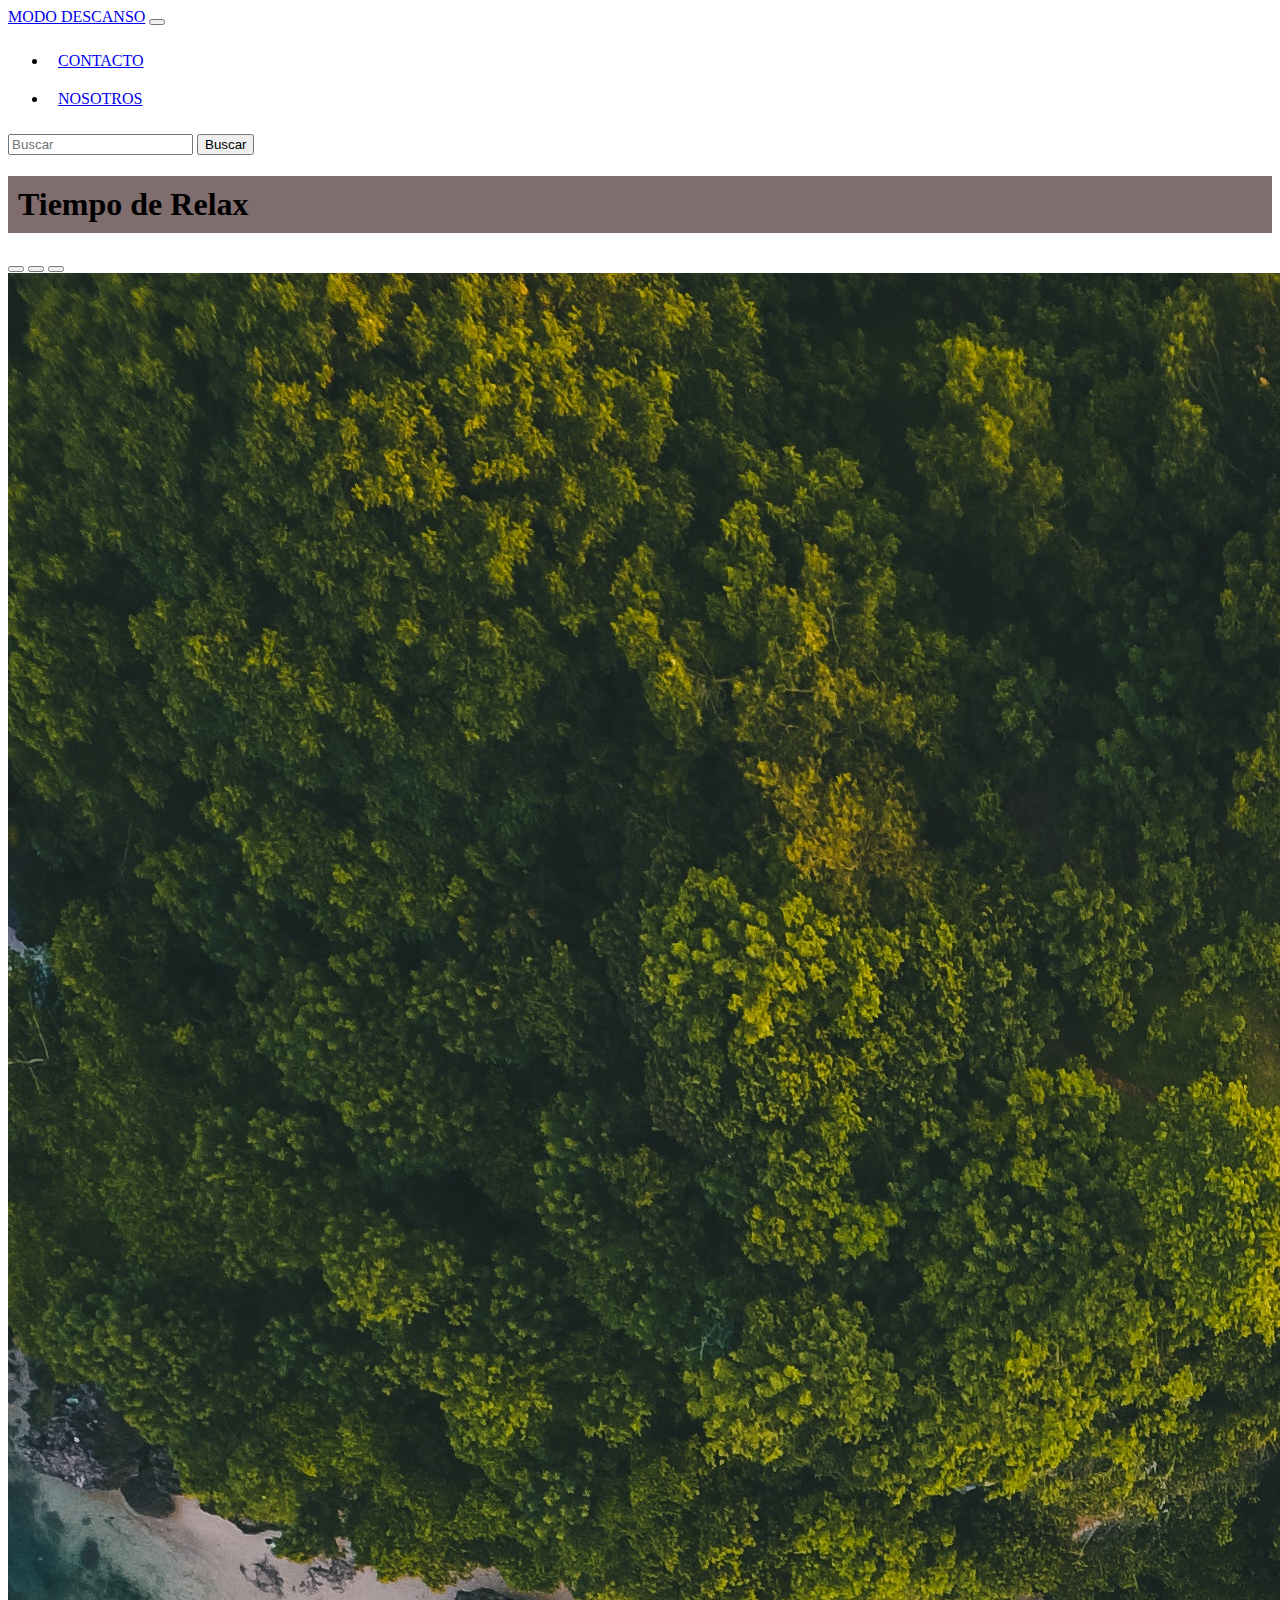
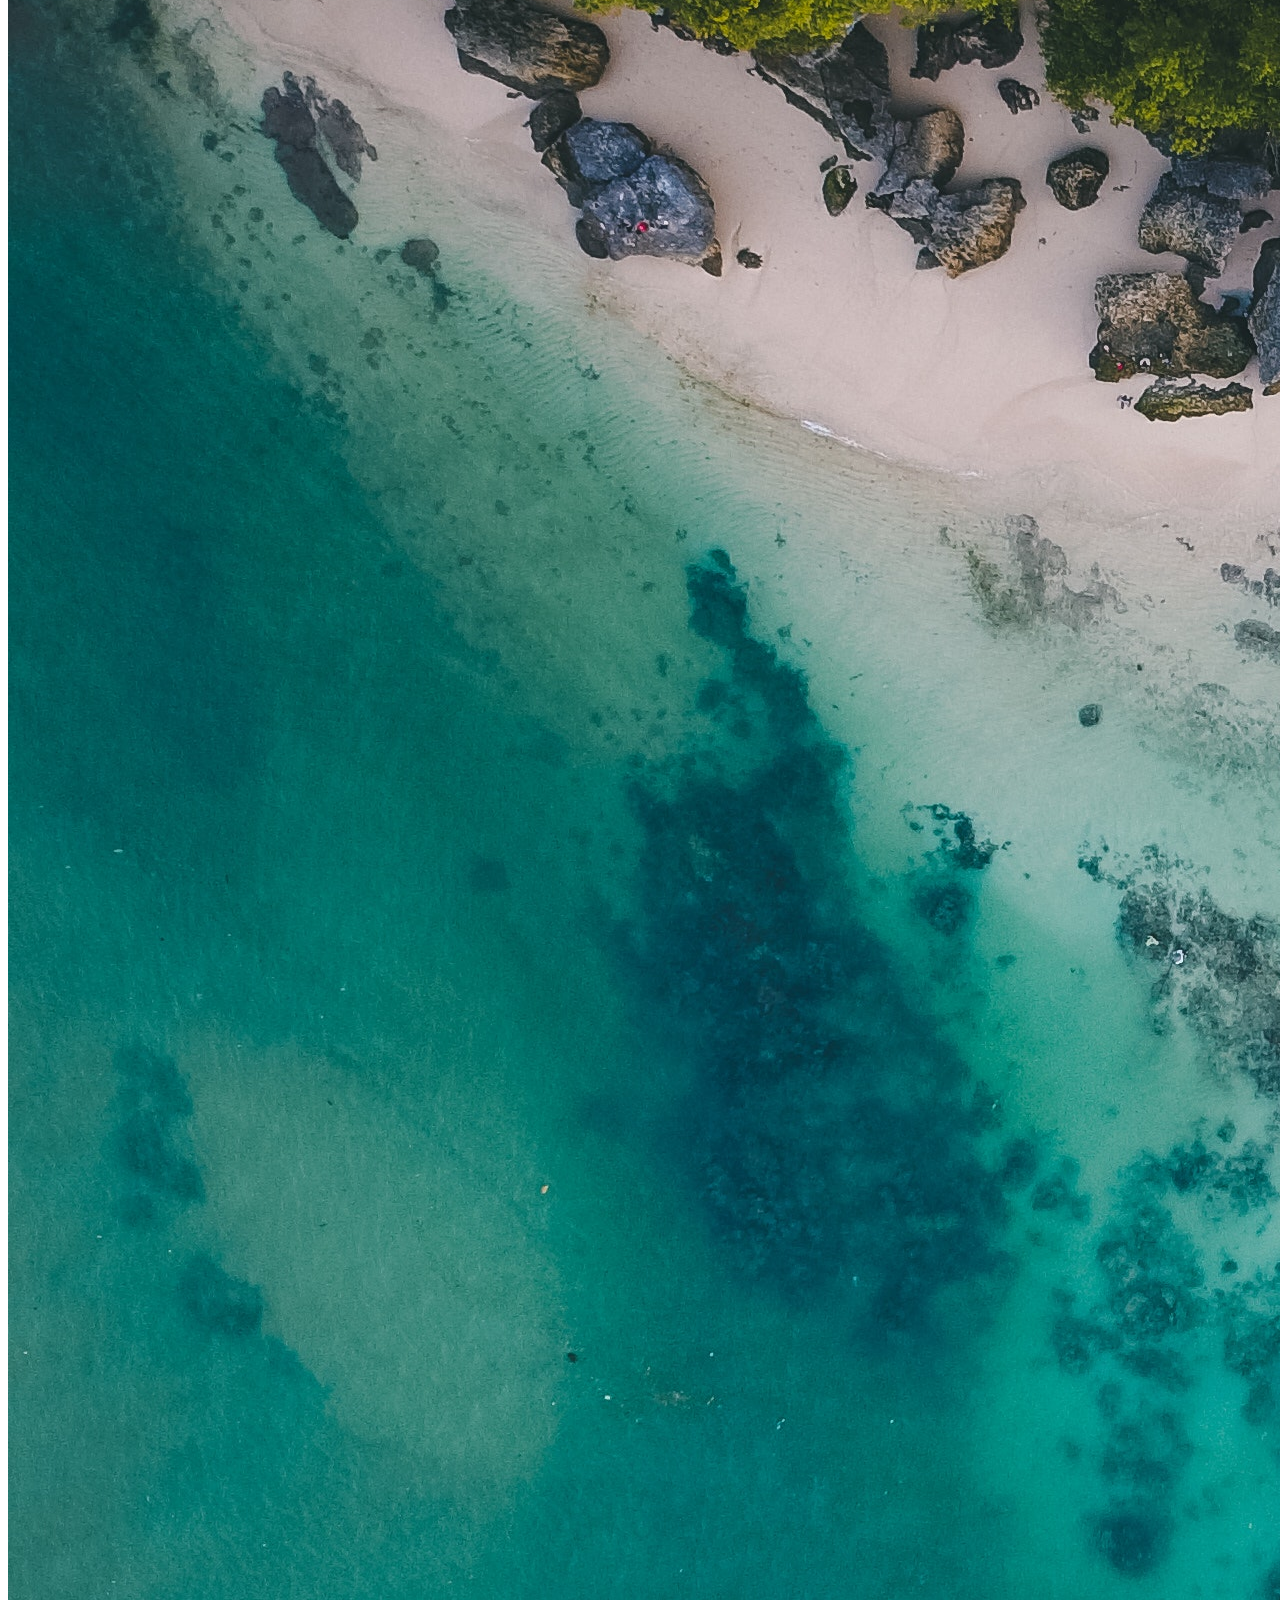
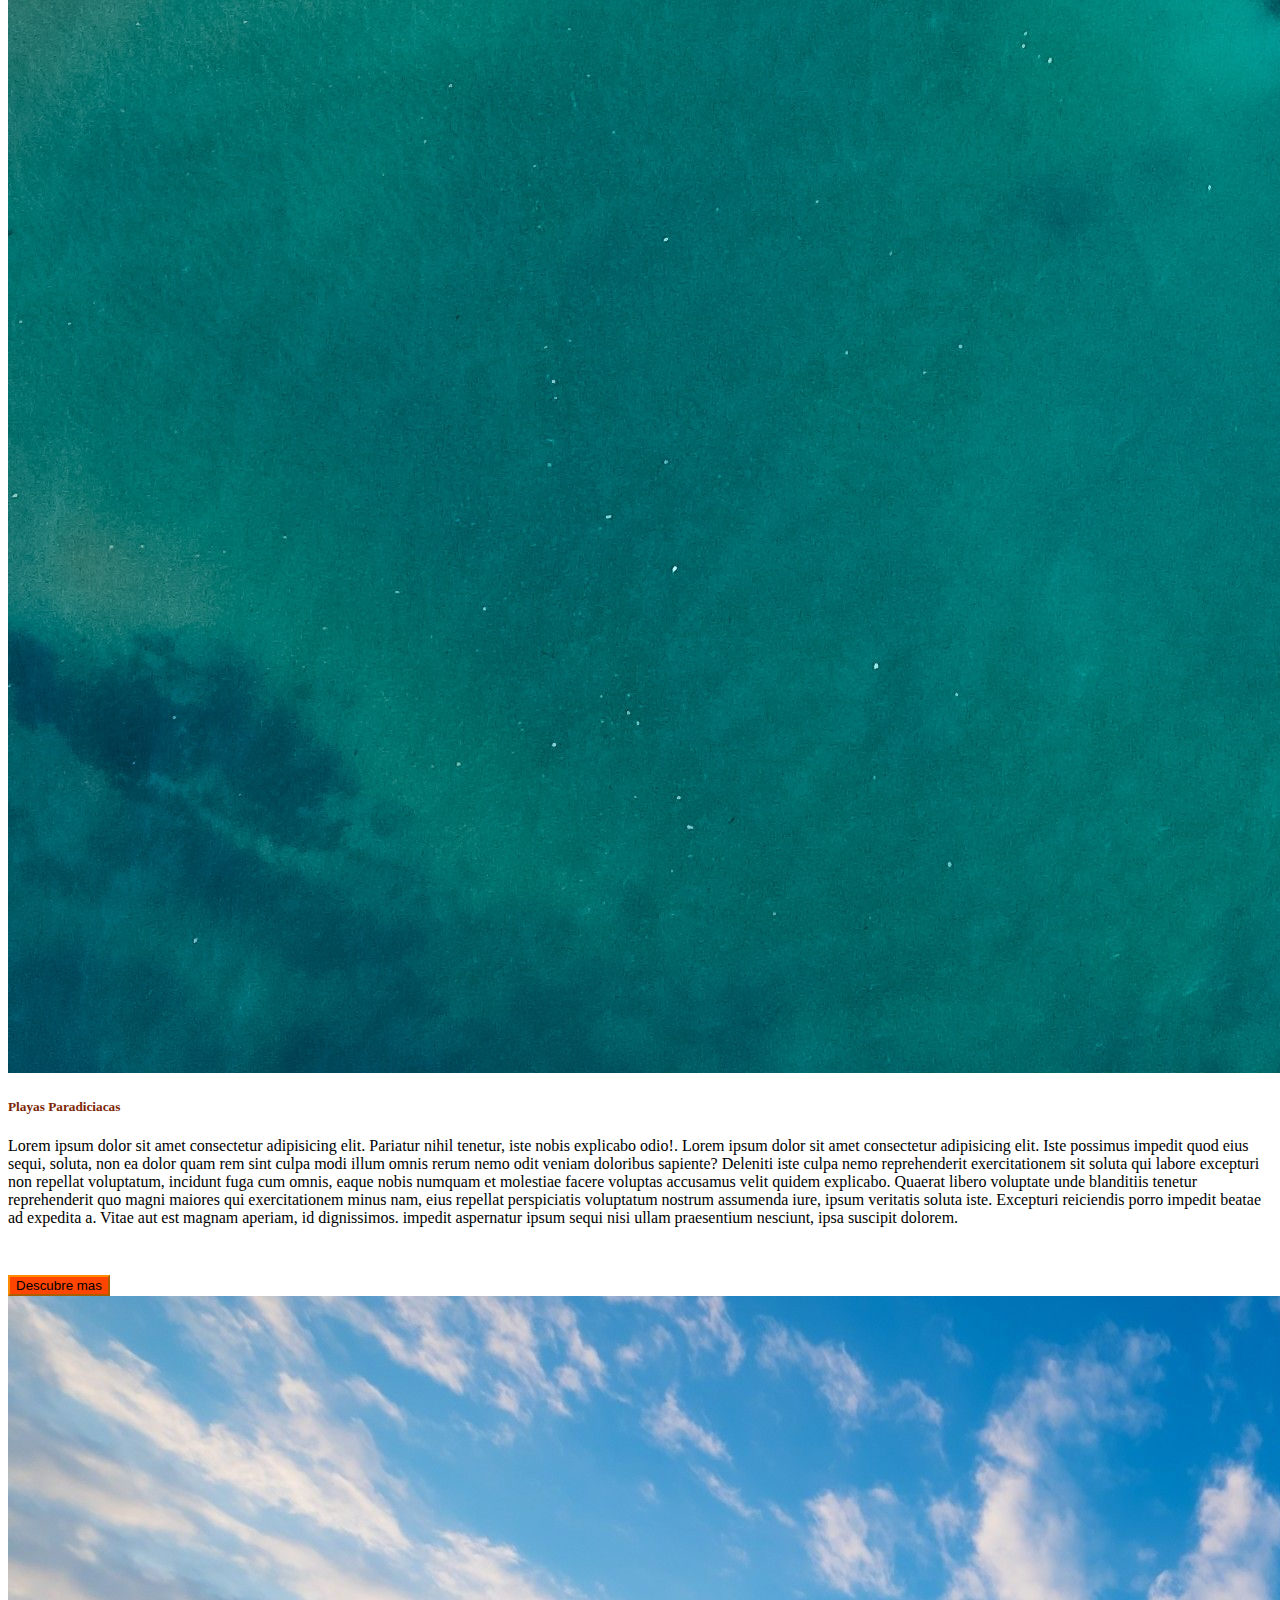
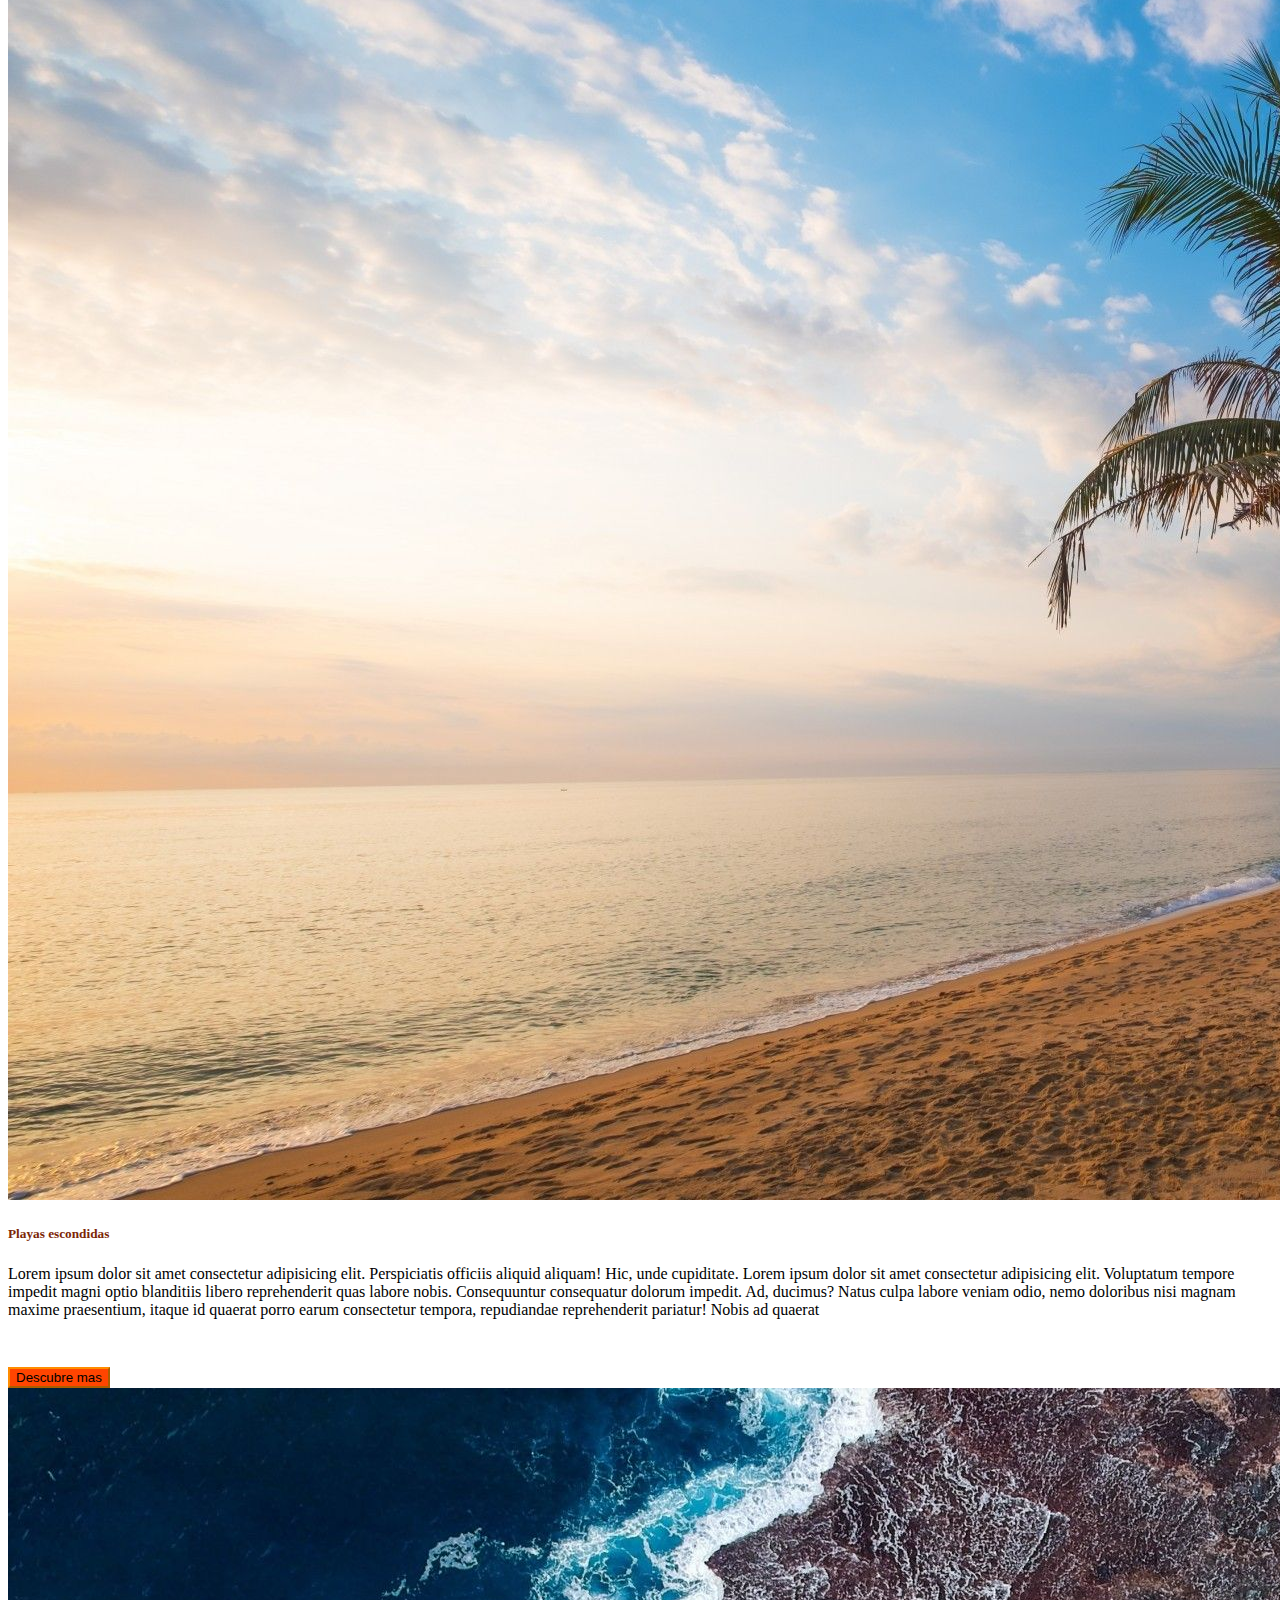
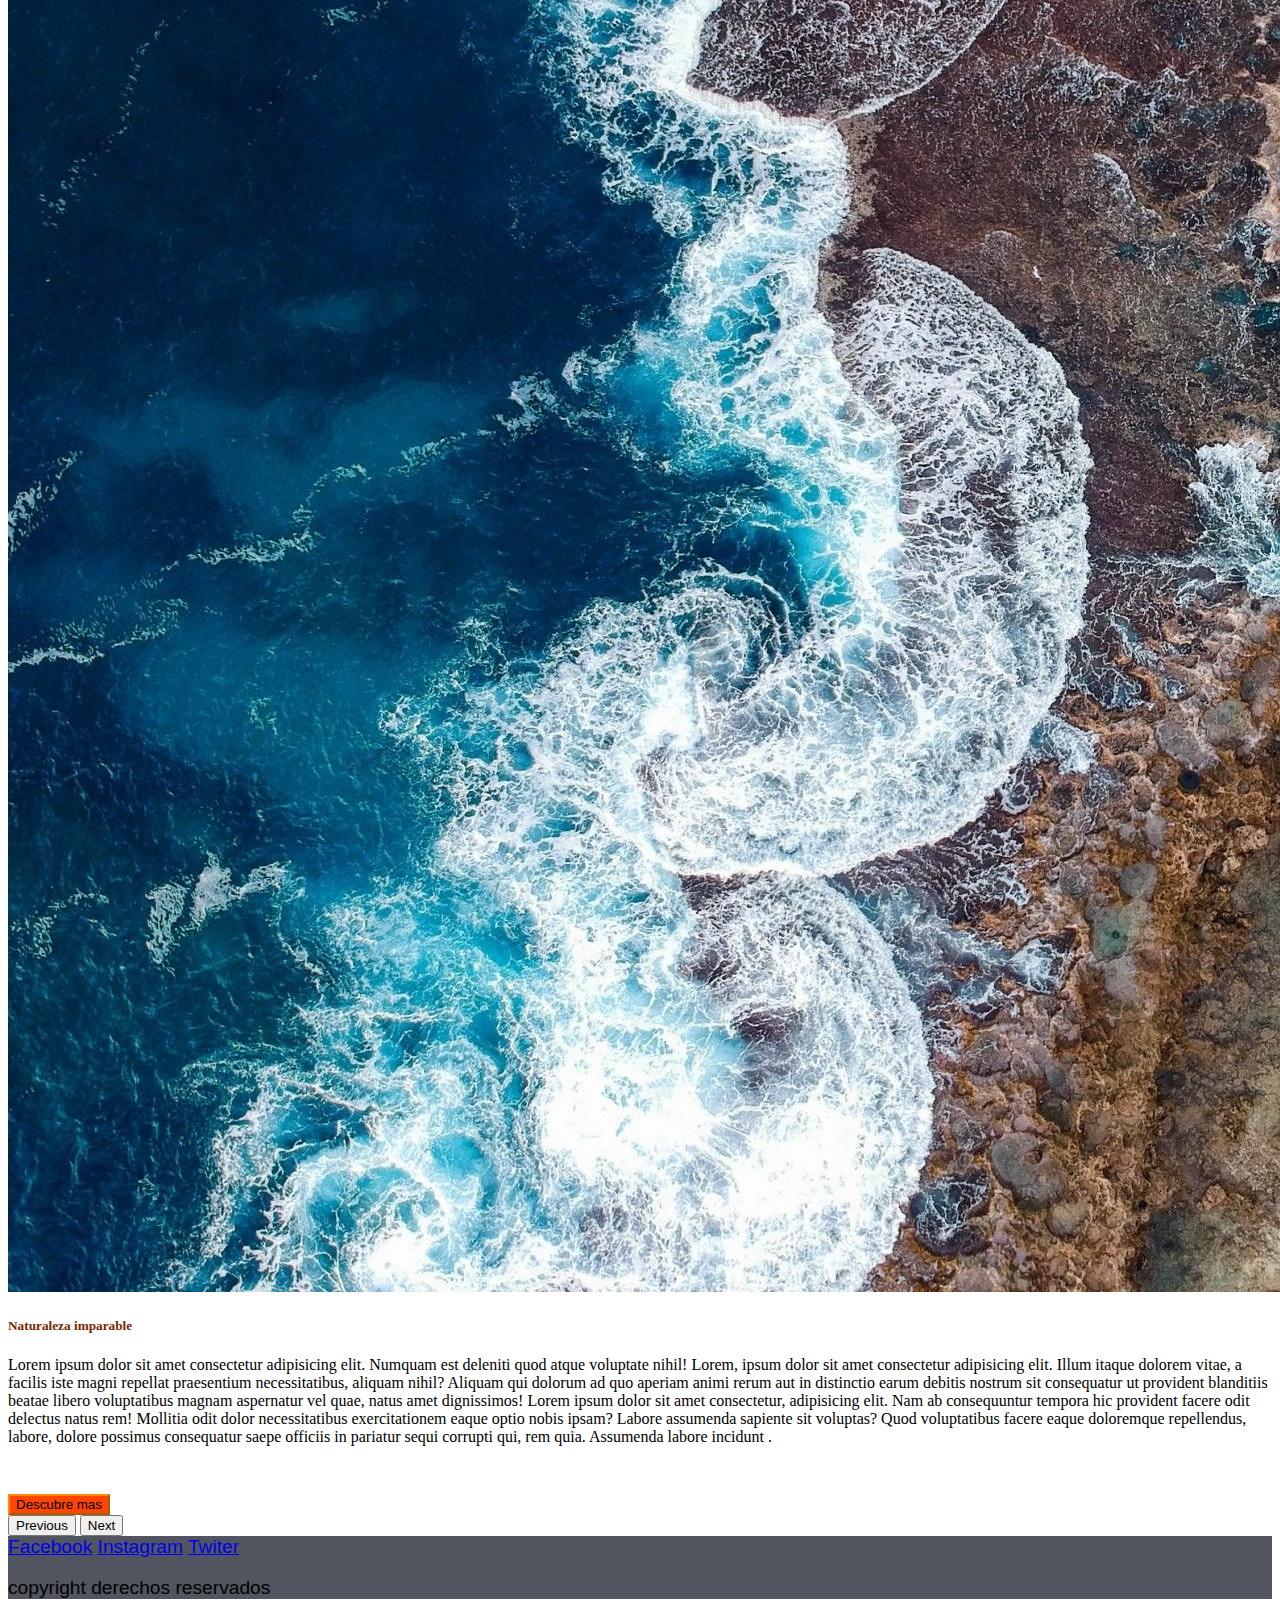
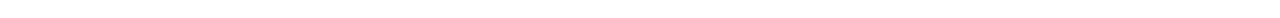
<file: index.html>
<!DOCTYPE html>
<html lang="en">

<head>
  <meta charset="UTF-8">
  <meta http-equiv="X-UA-Compatible" content="IE=edge">
  <meta name="viewport" content="width=device-width, initial-scale=1.0">
  <title>Trabajo Practico 2</title>
  <link href="https://cdn.jsdelivr.net/npm/bootstrap@5.3.0-alpha3/dist/css/bootstrap.min.css" rel="stylesheet"
    integrity="sha384-KK94CHFLLe+nY2dmCWGMq91rCGa5gtU4mk92HdvYe+M/SXH301p5ILy+dN9+nJOZ" crossorigin="anonymous">
  <link rel="stylesheet" href="style.css">
</head>

<header>
  <nav class="navbar navbar-expand-lg bg-body-tertiary navbar bg-dark" data-bs-theme="dark">
    <div class="container-fluid">
      <a class="navbar-brand" href="index.html">MODO DESCANSO</a>
      <button class="navbar-toggler" type="button" data-bs-toggle="collapse" data-bs-target="#navbarSupportedContent"
        aria-controls="navbarSupportedContent" aria-expanded="false" aria-label="Toggle navigation">
        <span class="navbar-toggler-icon"></span>
      </button>
      <div class="collapse navbar-collapse" id="navbarSupportedContent">
        <ul class="navbar-nav me-auto mb-2 mb-lg-0">
          <li class="paginas">
            <a class="cursor" href="./page/contacto.html">CONTACTO</a>
          </li>
          <li class="paginas">
            <a class="cursor" href="./page/nosotros.html">NOSOTROS</a>
          </li>

        </ul>
        <form class="d-flex" role="search">
          <input class="form-control me-2" type="Buscar" placeholder="Buscar" aria-label="Buscar">
          <button class="btn btn-outline-success" type="Enviar">Buscar</button>
        </form>
      </div>
    </div>
  </nav>
</header>

<body>
  <h1 class="titulo">Tiempo de Relax</h1>
  <div id="carouselExampleCaptions" class="carousel slide">
    <div class="carousel-indicators">
      <button type="button" data-bs-target="#carouselExampleCaptions" data-bs-slide-to="0" class="active"
        aria-current="true" aria-label="Slide 1"></button>
      <button type="button" data-bs-target="#carouselExampleCaptions" data-bs-slide-to="1"
        aria-label="Slide 2"></button>
      <button type="button" data-bs-target="#carouselExampleCaptions" data-bs-slide-to="2"
        aria-label="Slide 3"></button>
    </div>
    <div class="carousel-inner">
      <div class="carousel-item active">
        <img src="./img/paraiso.jpg" class="d-block w-100" alt="playa">
        <div class="carousel-caption d-none d-md-block">
          <h5>Playas Paradiciacas</h5>
          <p>Lorem ipsum dolor sit amet consectetur adipisicing elit. Pariatur nihil tenetur, iste nobis explicabo
            odio!.
            Lorem ipsum dolor sit amet consectetur adipisicing elit. Iste possimus impedit quod eius sequi, soluta, non
            ea dolor quam rem sint culpa modi illum omnis rerum nemo odit veniam doloribus sapiente? Deleniti iste culpa
            nemo reprehenderit exercitationem sit soluta qui labore excepturi non repellat voluptatum, incidunt fuga cum
            omnis, eaque nobis numquam et molestiae facere voluptas accusamus velit quidem explicabo. Quaerat libero
            voluptate unde blanditiis tenetur reprehenderit quo magni maiores qui exercitationem minus nam, eius
            repellat perspiciatis voluptatum nostrum assumenda iure, ipsum veritatis soluta iste. Excepturi reiciendis
            porro impedit beatae ad expedita a. Vitae aut est magnam aperiam, id dignissimos.
            impedit aspernatur ipsum sequi nisi ullam praesentium nesciunt, ipsa suscipit dolorem.</p>
          <input class="boton" type="button" value="Descubre mas">
        </div>
      </div>
      <div class="carousel-item">
        <img src="./img/palmera.jpg" class="d-block w-100" alt="palmera">
        <div class="carousel-caption d-none d-md-block">
          <h5> Playas escondidas </h5>
          <p class="textmasaje">Lorem ipsum dolor sit amet consectetur adipisicing elit. Perspiciatis officiis aliquid
            aliquam! Hic, unde
            cupiditate.
            Lorem ipsum dolor sit amet consectetur adipisicing elit. Voluptatum tempore impedit magni optio blanditiis
            libero reprehenderit quas labore nobis. Consequuntur consequatur dolorum impedit. Ad, ducimus? Natus culpa
            labore veniam odio, nemo doloribus nisi magnam maxime praesentium, itaque id quaerat porro earum consectetur
            tempora, repudiandae reprehenderit pariatur! Nobis ad quaerat
          </p>
          <input class="boton" type="button" value="Descubre mas">
        </div>
      </div>
      <div class="carousel-item">
        <img src="./img/mar.jpg" class="d-block w-100" alt="mar">
        <div class="carousel-caption d-none d-md-block">
          <h5> Naturaleza imparable</h5>
          <p class="text-naturaleza">Lorem ipsum dolor sit amet consectetur adipisicing elit. Numquam est deleniti quod
            atque voluptate nihil!
            Lorem, ipsum dolor sit amet consectetur adipisicing elit. Illum itaque dolorem vitae, a facilis iste magni
            repellat praesentium necessitatibus, aliquam nihil? Aliquam qui dolorum ad quo aperiam animi rerum aut in
            distinctio earum debitis nostrum sit consequatur ut provident blanditiis beatae libero voluptatibus magnam
            aspernatur vel quae, natus amet dignissimos!
            Lorem ipsum dolor sit amet consectetur, adipisicing elit. Nam ab consequuntur tempora hic provident facere
            odit delectus natus rem! Mollitia odit dolor necessitatibus exercitationem eaque optio nobis ipsam? Labore
            assumenda sapiente sit voluptas? Quod voluptatibus facere eaque doloremque repellendus, labore, dolore
            possimus consequatur saepe officiis in pariatur sequi corrupti qui, rem quia. Assumenda labore incidunt
            . </p>
          <input class="boton" type="button" value="Descubre mas">

        </div>
      </div>
    </div>
    <button class="carousel-control-prev" type="button" data-bs-target="#carouselExampleCaptions" data-bs-slide="prev">
      <span class="carousel-control-prev-icon" aria-hidden="true"></span>
      <span class="visually-hidden">Previous</span>
    </button>
    <button class="carousel-control-next" type="button" data-bs-target="#carouselExampleCaptions" data-bs-slide="next">
      <span class="carousel-control-next-icon" aria-hidden="true"></span>
      <span class="visually-hidden">Next</span>
    </button>
  </div>

  <script src="https://cdn.jsdelivr.net/npm/bootstrap@5.3.0-alpha3/dist/js/bootstrap.bundle.min.js"
    integrity="sha384-ENjdO4Dr2bkBIFxQpeoTz1HIcje39Wm4jDKdf19U8gI4ddQ3GYNS7NTKfAdVQSZe"
    crossorigin="anonymous"></script>
</body>
<footer class="footer">
  <div class="row">
    <div class="col">
      <a href="#">Facebook</a>

      <a href="#">Instagram</a>

      <a href="#">Twiter</a>

    </div>
<p class="autor">copyright derechos reservados</p>
  </div>
</footer>

</html>
</file>
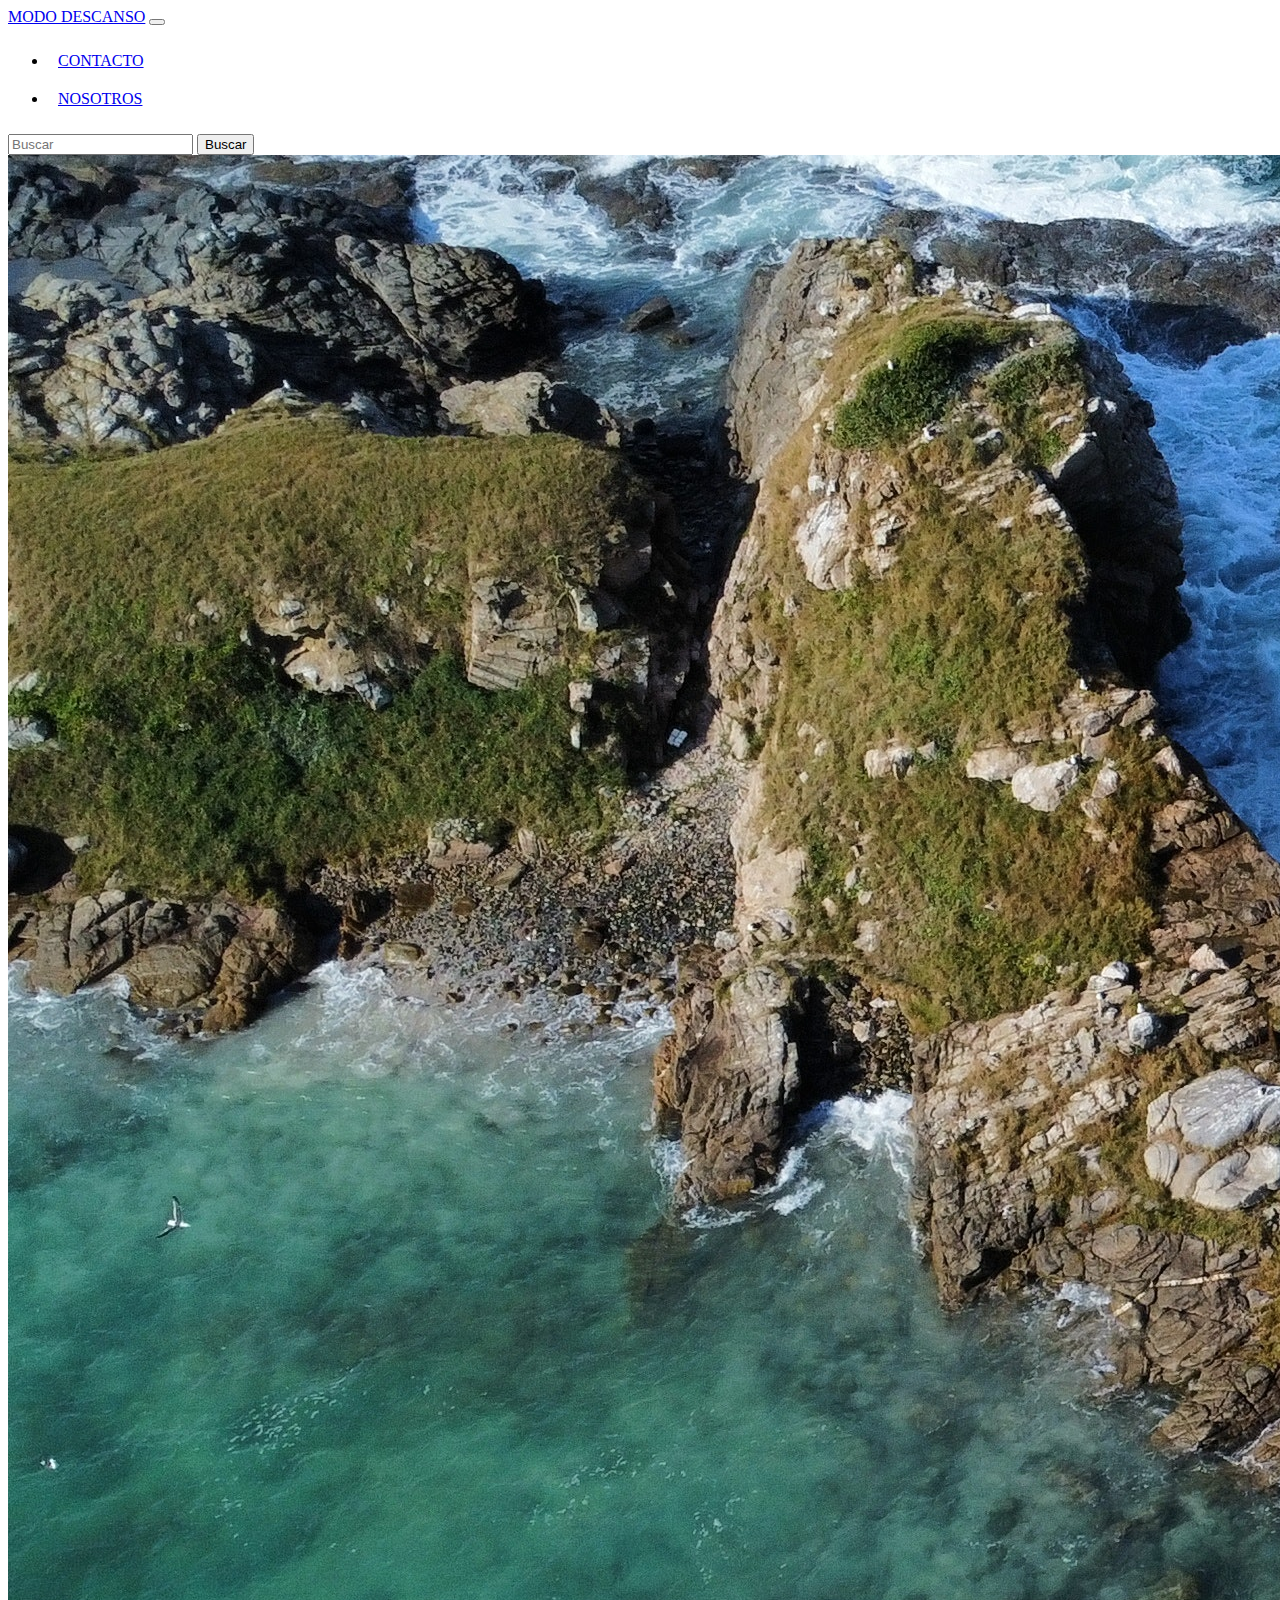
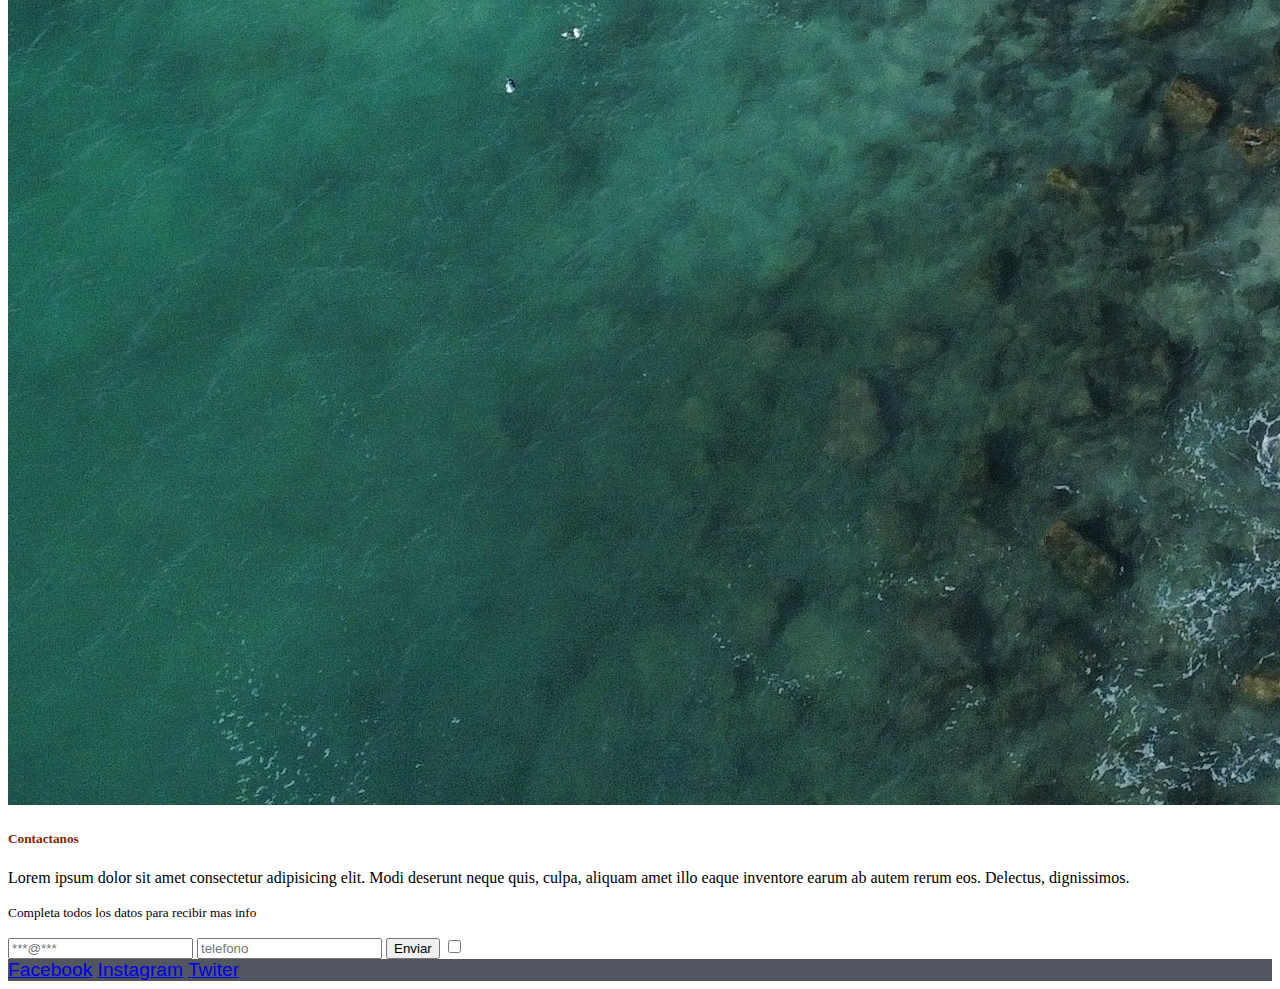
<file: page/contacto.html>
<!DOCTYPE html>
<html lang="en">

<head>
    <meta charset="UTF-8">
    <meta http-equiv="X-UA-Compatible" content="IE=edge">
    <meta name="viewport" content="width=device-width, initial-scale=1.0">
    <title>Trabajo Practico 2</title>
    <link href="https://cdn.jsdelivr.net/npm/bootstrap@5.3.0-alpha3/dist/css/bootstrap.min.css" rel="stylesheet"
        integrity="sha384-KK94CHFLLe+nY2dmCWGMq91rCGa5gtU4mk92HdvYe+M/SXH301p5ILy+dN9+nJOZ" crossorigin="anonymous">
    <link rel="stylesheet" href="/style.css">
</head>

<header>
    <nav class="navbar navbar-expand-lg bg-body-tertiary navbar bg-dark" data-bs-theme="dark">
        <div class="container-fluid">
            <a class="navbar-brand" href="../index.html">MODO DESCANSO</a>
            <button class="navbar-toggler" type="button" data-bs-toggle="collapse"
                data-bs-target="#navbarSupportedContent" aria-controls="navbarSupportedContent" aria-expanded="false"
                aria-label="Toggle navigation">
                <span class="navbar-toggler-icon"></span>
            </button>
            <div class="collapse navbar-collapse" id="navbarSupportedContent">
                <ul class="navbar-nav me-auto mb-2 mb-lg-0">
                    <li class="paginas">
                        <a class="cursor" href="../page/contacto.html">CONTACTO</a>
                    </li>
                    <li class="paginas">
                        <a class="cursor" href="../page/nosotros.html">NOSOTROS</a>
                    </li>

                </ul>
                <form class="d-flex" role="search">
                    <input class="form-control me-2" type="Buscar" placeholder="Buscar" aria-label="Buscar">
                    <button class="btn btn-outline-success" type="Enviar">Buscar</button>
                </form>
            </div>
        </div>
    </nav>
</header>

<body>
    <div class="card text-bg-dark">
        <img src="../img/maryrocas.jpg" class="card-img" alt="mar y rocas">
        <div class="card-img-overlay">
            <h5 class="card-title">Contactanos</h5>
            <p class="card-text">Lorem ipsum dolor sit amet consectetur adipisicing elit. Modi deserunt neque quis,
                culpa, aliquam amet illo eaque inventore earum ab autem rerum eos. Delectus, dignissimos.</p>
            <p class="card-text"><small>Completa todos los datos para recibir mas info</small></p>
            <input type="email" name="email" id="correo" placeholder="***@***">
            <input type="tel" name="telefono" id="" placeholder="telefono">
            <input type="submit" value="Enviar" placeholder="enviar">
            <input type="checkbox" name="ok" id="">
        </div>
    </div>





    <script src="https://cdn.jsdelivr.net/npm/bootstrap@5.3.0-alpha3/dist/js/bootstrap.bundle.min.js"
        integrity="sha384-ENjdO4Dr2bkBIFxQpeoTz1HIcje39Wm4jDKdf19U8gI4ddQ3GYNS7NTKfAdVQSZe"
        crossorigin="anonymous"></script>
</body>

<footer class="footer">
    <div class="row">
        <div class="col">
            <a href="#">Facebook</a>
            <a href="#">Instagram</a>
            <a href="#">Twiter</a>
        </div>
    </div>
</footer>


</html>
</file>
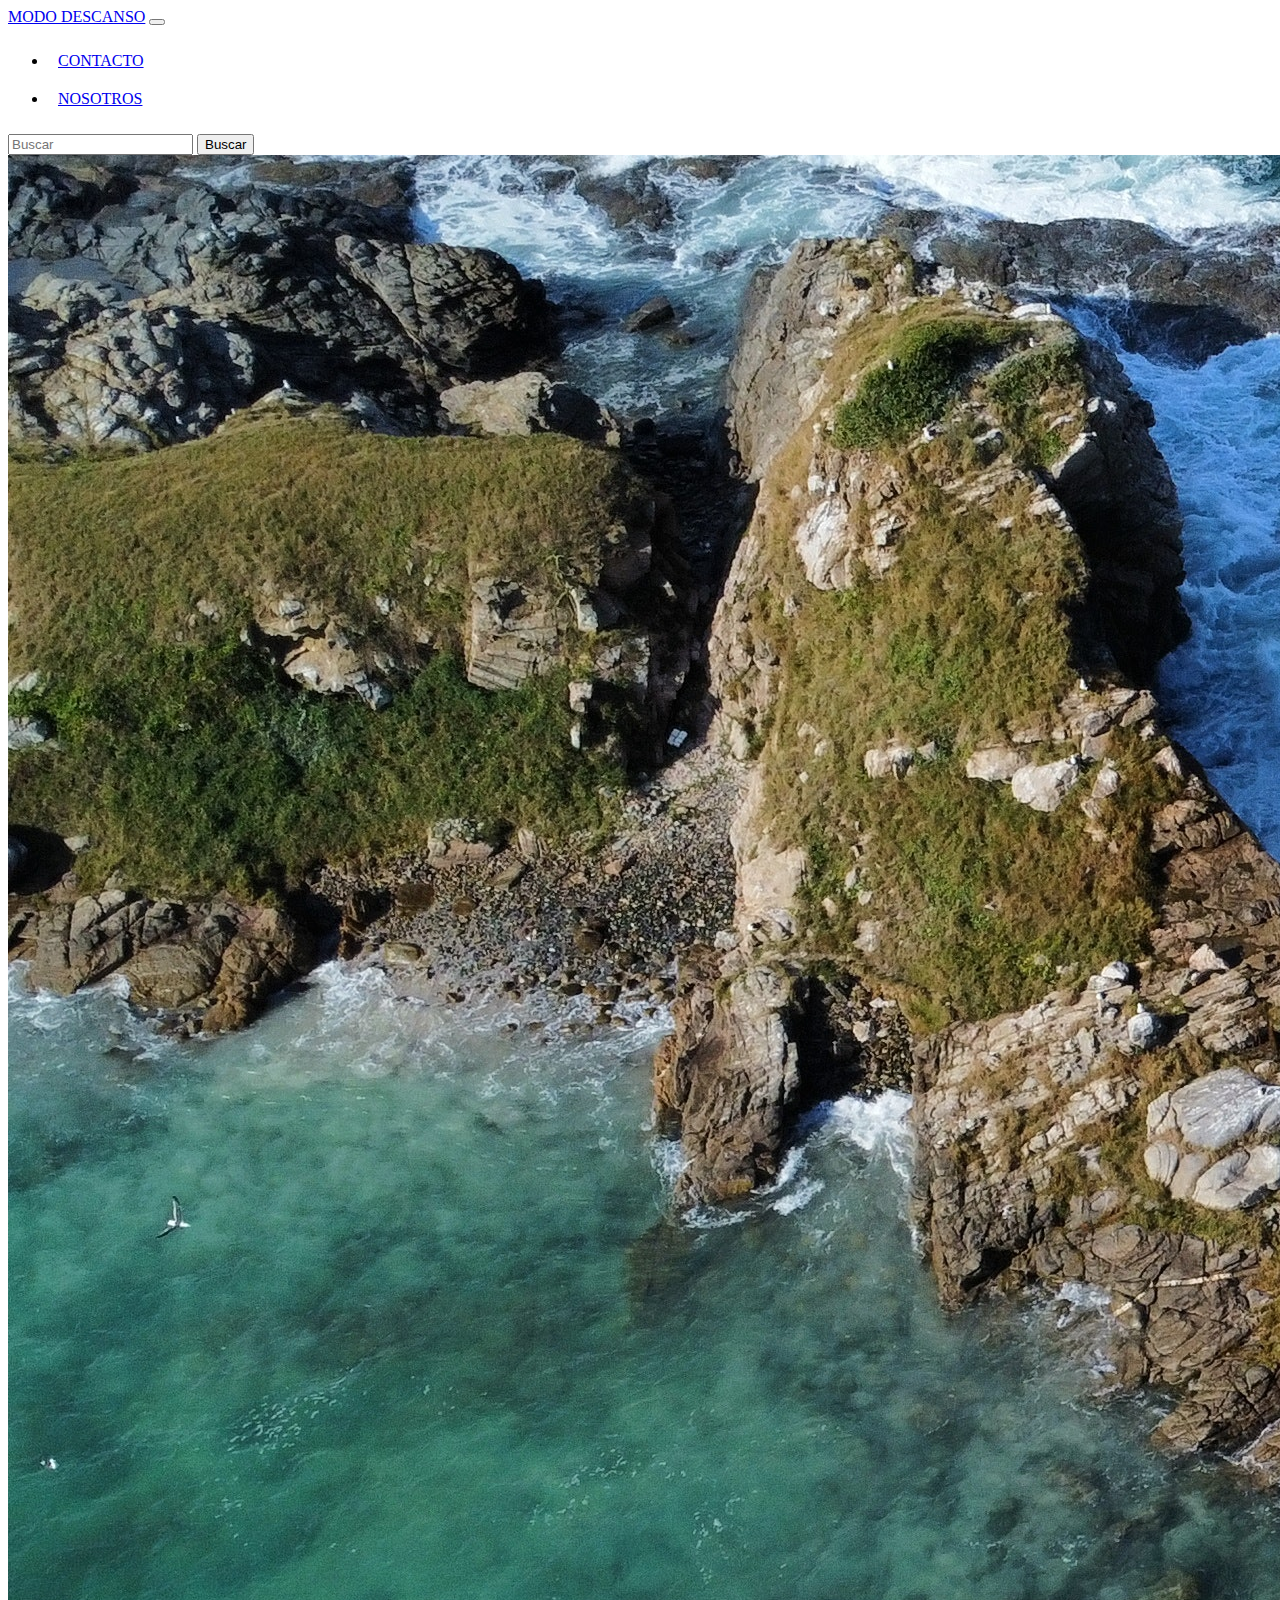
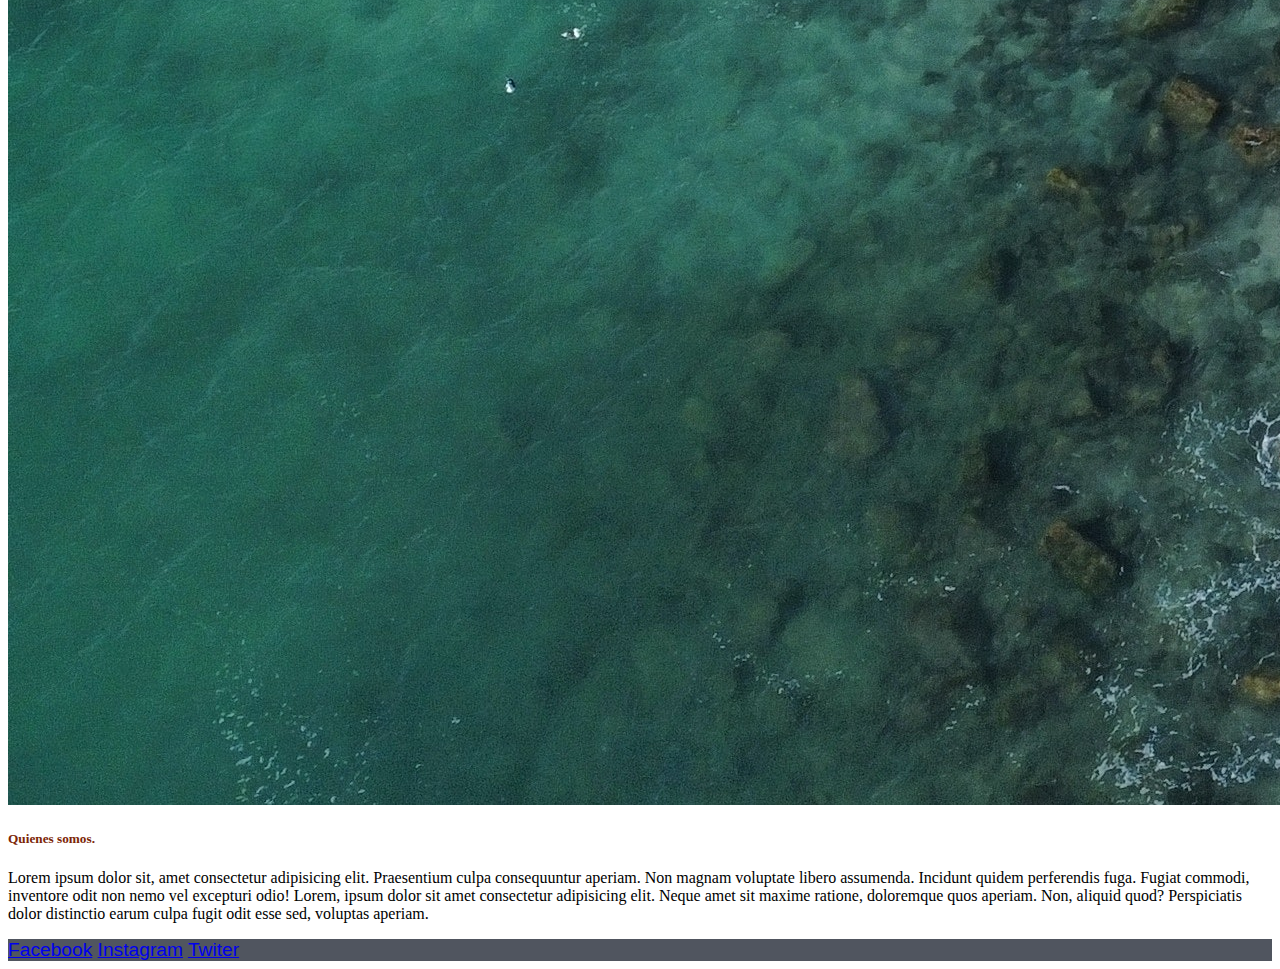
<file: page/nosotros.html>
<!DOCTYPE html>
<html lang="en">

<head>
    <meta charset="UTF-8">
    <meta http-equiv="X-UA-Compatible" content="IE=edge">
    <meta name="viewport" content="width=device-width, initial-scale=1.0">
    <title>Trabajo Practico 2</title>
    <link href="https://cdn.jsdelivr.net/npm/bootstrap@5.3.0-alpha3/dist/css/bootstrap.min.css" rel="stylesheet"
        integrity="sha384-KK94CHFLLe+nY2dmCWGMq91rCGa5gtU4mk92HdvYe+M/SXH301p5ILy+dN9+nJOZ" crossorigin="anonymous">
    <link rel="stylesheet" href="/style.css">
</head>

<header>
    <nav class="navbar navbar-expand-lg bg-body-tertiary navbar bg-dark" data-bs-theme="dark">
        <div class="container-fluid">
            <a class="navbar-brand" href="../index.html">MODO DESCANSO</a>
            <button class="navbar-toggler" type="button" data-bs-toggle="collapse"
                data-bs-target="#navbarSupportedContent" aria-controls="navbarSupportedContent" aria-expanded="false"
                aria-label="Toggle navigation">
                <span class="navbar-toggler-icon"></span>
            </button>
            <div class="collapse navbar-collapse" id="navbarSupportedContent">
                <ul class="navbar-nav me-auto mb-2 mb-lg-0">
                    <li class="paginas">
                        <a class="cursor" href="../page/contacto.html">CONTACTO</a>
                    </li>
                    <li class="paginas">
                        <a class="cursor" href="../page/nosotros.html">NOSOTROS</a>
                    </li>

                </ul>
                <form class="d-flex" role="search">
                    <input class="form-control me-2" type="Buscar" placeholder="Buscar" aria-label="Buscar">
                    <button class="btn btn-outline-success" type="Enviar">Buscar</button>
                </form>
            </div>
        </div>
    </nav>
</header>

<body>
    <div class="card text-bg-dark">
        <img src="../img/maryrocas.jpg" class="card-img" alt="mar y rocas">
        <div class="card-img-overlay">
            <h5 class="card-title">Quienes somos.</h5>
            <p class="card-text">Lorem ipsum dolor sit, amet consectetur adipisicing elit. Praesentium culpa
                consequuntur aperiam. Non magnam voluptate libero assumenda. Incidunt quidem perferendis fuga. Fugiat
                commodi, inventore odit non nemo vel excepturi odio!
                Lorem, ipsum dolor sit amet consectetur adipisicing elit. Neque amet sit maxime ratione, doloremque quos
                aperiam. Non, aliquid quod? Perspiciatis dolor distinctio earum culpa fugit odit esse sed, voluptas
                aperiam.
               

            </p>
            
        </div>
    </div>
    <script src="https://cdn.jsdelivr.net/npm/bootstrap@5.3.0-alpha3/dist/js/bootstrap.bundle.min.js"
        integrity="sha384-ENjdO4Dr2bkBIFxQpeoTz1HIcje39Wm4jDKdf19U8gI4ddQ3GYNS7NTKfAdVQSZe"
        crossorigin="anonymous"></script>
</body>
<footer class="footer">
    <div class="row">
        <div class="col">
            <a href="#">Facebook</a>
            <a href="#">Instagram</a>
            <a href="#">Twiter</a>
        </div>
    </div>
</footer>

</html>
</file>
<file: style.css>
.titulo {
    background-attachment: fixed;
    background-color: rgb(128, 109, 109);
    padding: 10px 10px;
}
h5{
    color: rgb(124, 38, 6);
    
}
.text-naturaleza{
    color: black;
}

.subtitulo {
    font-size: medium;
    font-family: Verdana, Geneva, Tahoma, sans-serif;
    background-color: rgba(69, 78, 78, 0.356);
    background-size: cover;
}
.boton{
    margin-top: 2rem;
    border-color: darkorange;
    background: orangered;
}
.texto {
    font-size: medium;
    font-family: 'Lucida Sans', 'Lucida Sans Regular', 'Lucida Grande', 'Lucida Sans Unicode', Geneva, Verdana, sans-serif;
    background-color: rgba(101, 203, 219, 0.897);
    background-size: cover;
    background-image: none;

}
.textmasaje {
    color: black;
}

.paginas {
    text-decoration: none;
    padding: 10px;

}
a:hover { text-decoration: underline;
    background-color: rgba(64, 167, 132, 0.795);
    color: darkgrey;

}
 .footer{
   background-color: dimgray;
    color: black;
    background-color: rgb(80, 85, 95);
    text-decoration-color: black;
    font-size: larger;
    font-family: 'Segoe UI', Tahoma, Geneva, Verdana, sans-serif;

 }
</file>
